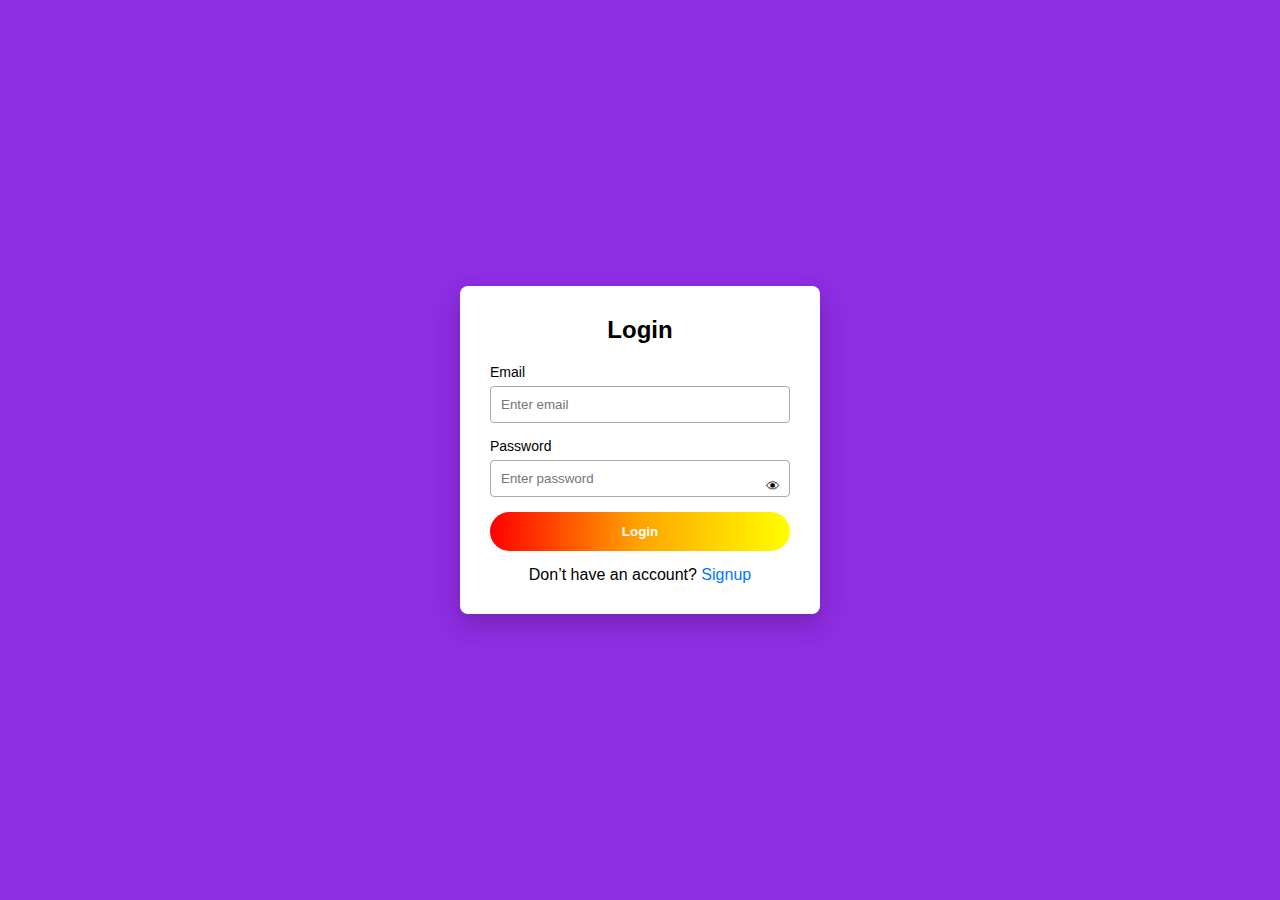
<file: frontend/index.html>
<!DOCTYPE html>
<html>
<head>
  <title>Home</title>
  <link rel="stylesheet" href="style.css">
</head>
<body class="home-body">

<div class="home-card">
  <div class="avatar">👤</div>

  <h2>Welcome Back 🎉</h2>
  <p class="subtitle">You are logged in successfully</p>

  <button class="logout-btn" onclick="logout()">Logout</button>
</div>

<script>
  if (localStorage.getItem("loggedIn") !== "true") {
    window.location.href = "login.html";
  }

  function logout() {
    localStorage.removeItem("loggedIn");
    window.location.href = "login.html";
  }
</script>

</body>
</html>
</file>
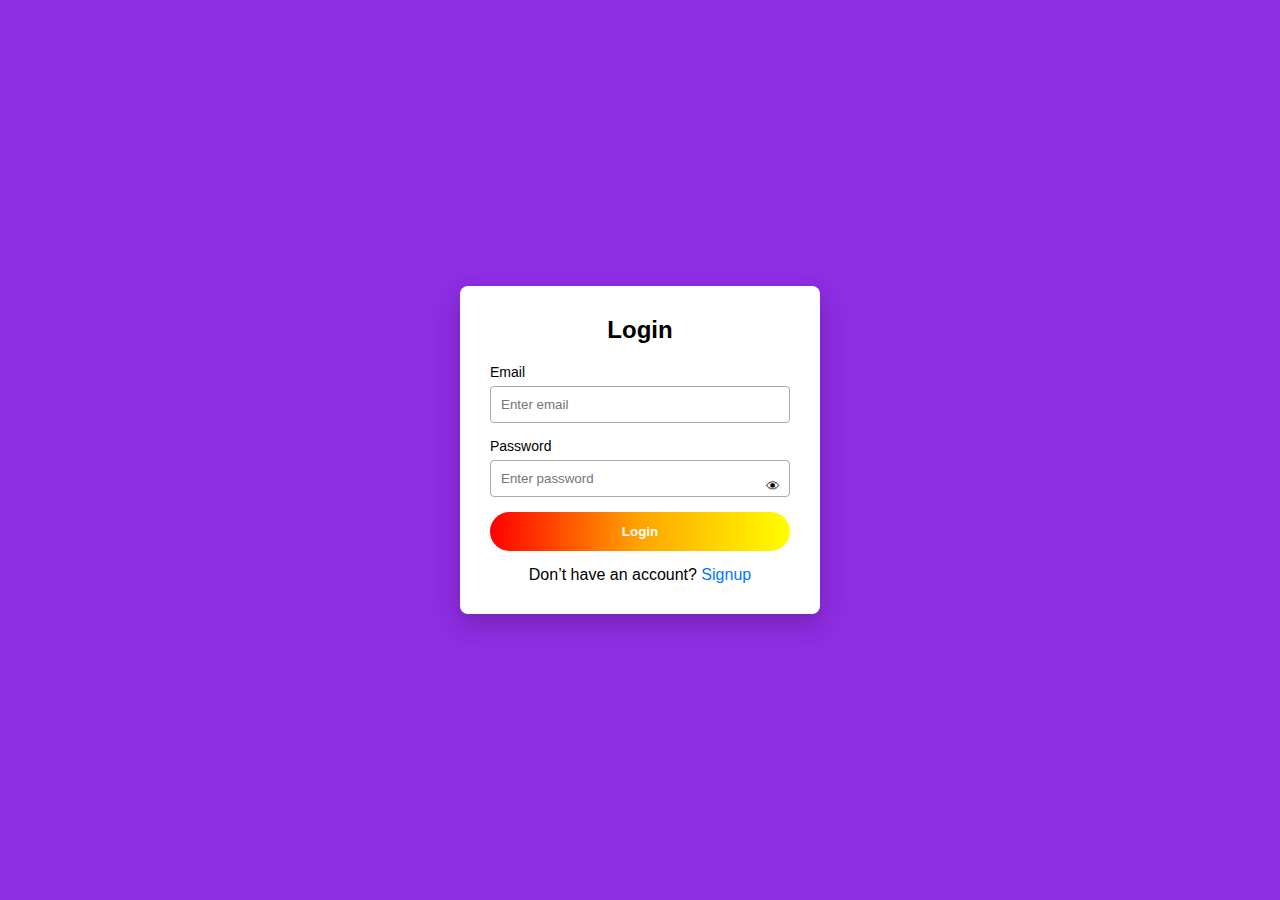
<file: frontend/login.html>
<!DOCTYPE html>
<html>
<head>
  <title>Login</title>
  <link rel="stylesheet" href="style.css">
</head>
<body>

<div class="container">
  <div class="card">
    <h2>Login</h2>

    <div class="message" id="message"></div>

    <label>Email</label>
    <input id="email" type="email" placeholder="Enter email">

    <label>Password</label>
    <div class="password-box">
      <input id="password" type="password" placeholder="Enter password">
      <span onclick="togglePassword()">👁</span>
    </div>

    <button id="submitBtn" onclick="login()">Login</button>

    <p class="bottom-text">
      Don’t have an account? <a href="signup.html">Signup</a>
    </p>
  </div>
</div>

<script src="script.js"></script>
</body>
</html>
</file>
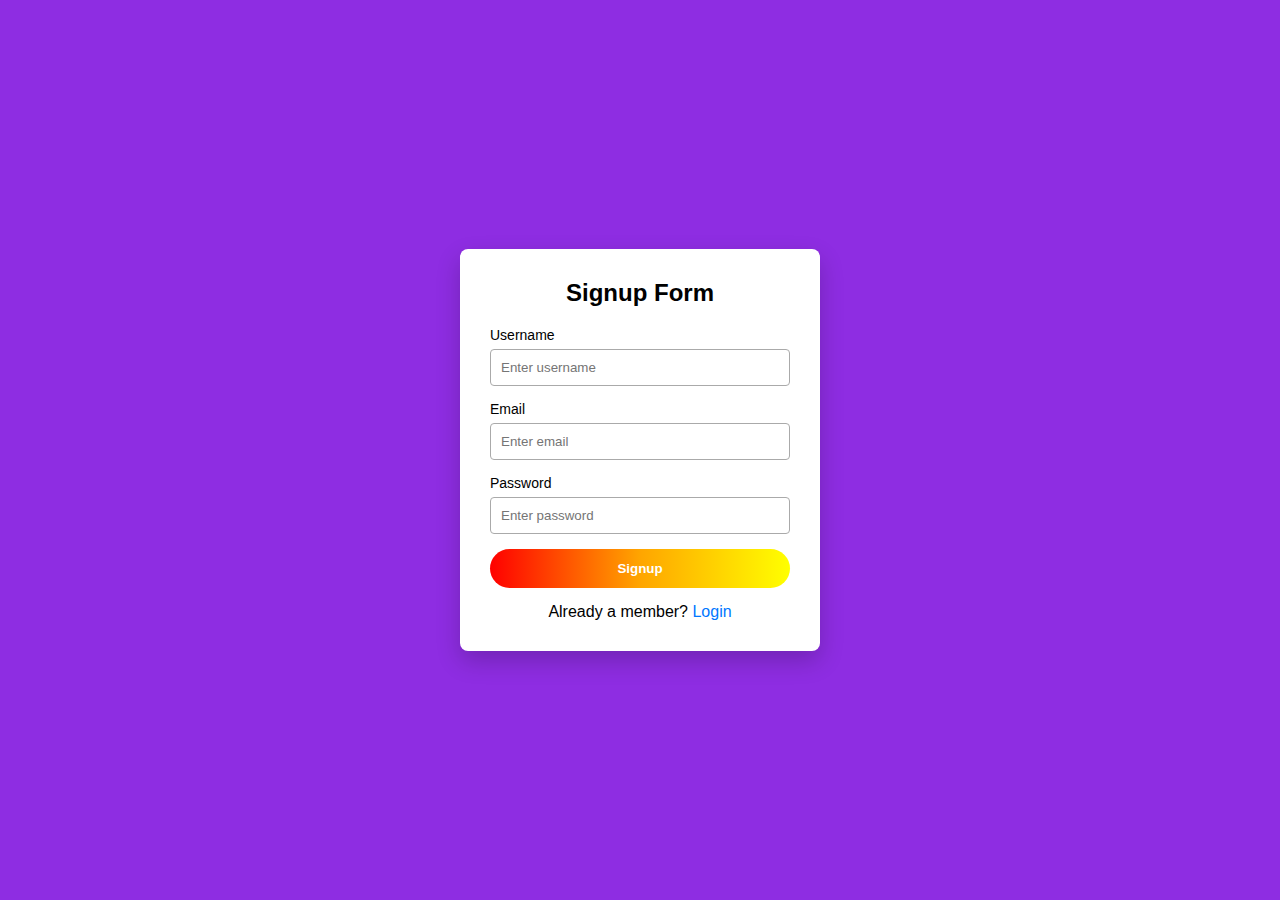
<file: frontend/signup.html>
<!DOCTYPE html>
<html>
<head>
    <title>Signup</title>
    <link rel="stylesheet" href="style.css">
</head>
<body>

<div class="container">
    <div class="card">
        <h2>Signup Form</h2>

        <label>Username</label>
        <input id="username" placeholder="Enter username">

        <label>Email</label>
        <input id="email" placeholder="Enter email">

        <label>Password</label>
        <input id="password" type="password" placeholder="Enter password">

        <button onclick="signup()">Signup</button>

        <p class="bottom-text">
            Already a member? <a href="login.html">Login</a>
        </p>
    </div>
</div>

<script src="script.js"></script>
</body>
</html>
</file>
<file: frontend/style.css>
* {
  margin: 0;
  padding: 0;
  box-sizing: border-box;
  font-family: Arial, sans-serif;
}

.container {
  height: 100vh;
  background: #8e2de2;
  display: flex;
  justify-content: center;
  align-items: center;
}

.card {
  width: 360px;
  background: white;
  padding: 30px;
  border-radius: 8px;
  box-shadow: 0 10px 25px rgba(0,0,0,0.2);
}

.card h2 {
  text-align: center;
  margin-bottom: 20px;
}

.message {
  text-align: center;
  margin-bottom: 15px;
  font-size: 14px;
}

label {
  font-size: 14px;
  margin-bottom: 6px;
  display: block;
}

input {
  width: 100%;
  padding: 10px;
  margin-bottom: 15px;
  border-radius: 4px;
  border: 1px solid #aaa;
}

.password-box {
  position: relative;
}

.password-box span {
  position: absolute;
  right: 10px;
  top: 50%;
  transform: translateY(-50%);
  cursor: pointer;
  font-size: 14px;
}

button {
  width: 100%;
  padding: 12px;
  border: none;
  border-radius: 25px;
  font-weight: bold;
  color: white;
  background: linear-gradient(to right, red, orange, yellow);
  cursor: pointer;
}

button:disabled {
  opacity: 0.7;
  cursor: not-allowed;
}

.spinner {
  width: 18px;
  height: 18px;
  border: 3px solid white;
  border-top: 3px solid transparent;
  border-radius: 50%;
  animation: spin 1s linear infinite;
  display: inline-block;
}

@keyframes spin {
  to { transform: rotate(360deg); }
}

.bottom-text {
  text-align: center;
  margin-top: 15px;
}

.bottom-text a {
  color: #0077ff;
  text-decoration: none;
}
</file>
